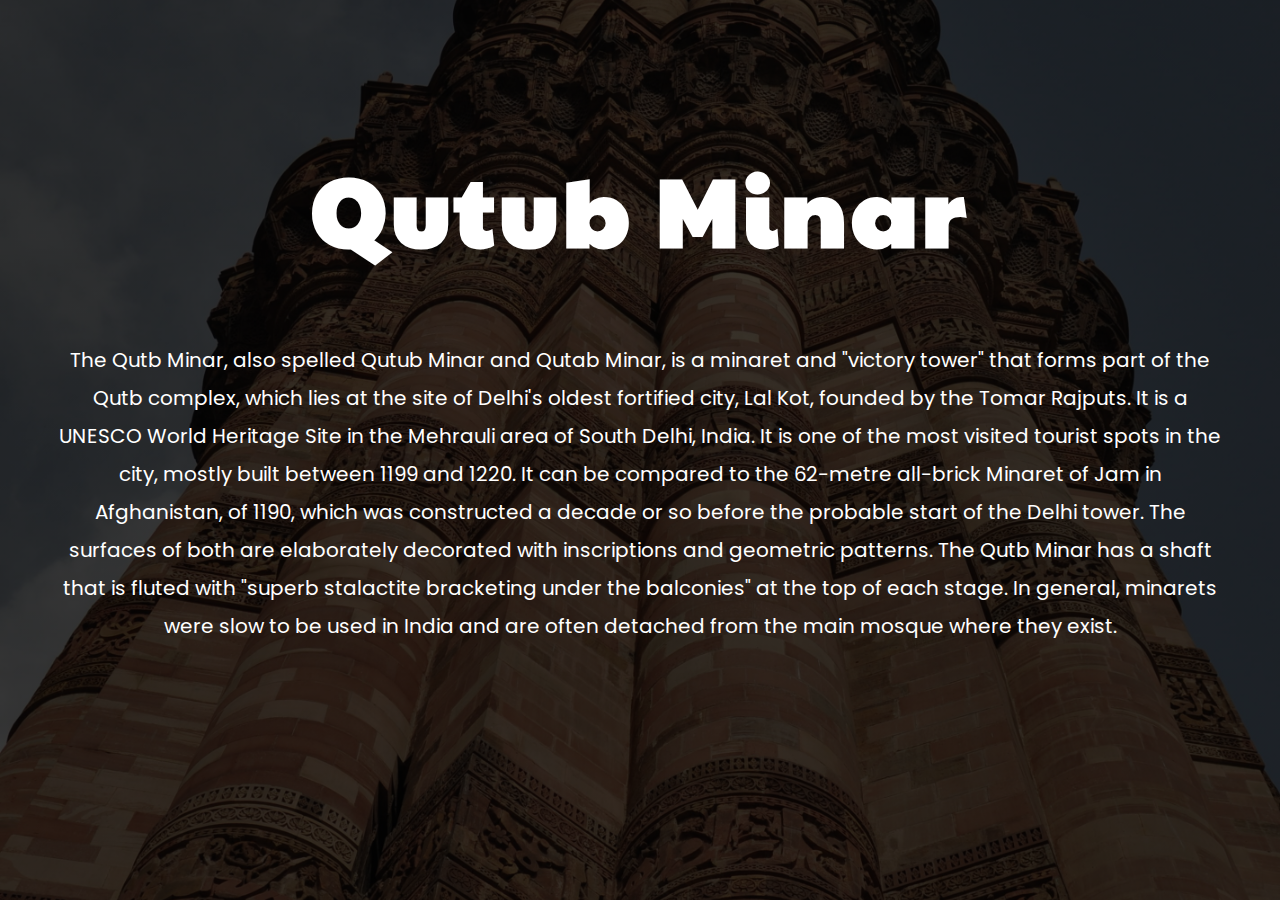
<file: Historical Places/next/Qutub/Qutub.html>
<!DOCTYPE html>
<html lang="en">
<head>
    <meta charset="UTF-8">
    <meta http-equiv="X-UA-Compatible" content="IE=edge">
    <meta name="viewport" content="width=device-width, initial-scale=1.0">
    <title>Qutub Minar</title>
    <link rel="stylesheet" href="Qutub.css">
    <link rel="shortcut icon" href="./apple-touch-icon.png" type="image/x-icon">

    <link rel="preconnect" href="https://fonts.googleapis.com">
  	<link rel="preconnect" href="https://fonts.gstatic.com" crossorigin>
  	<link href="https://fonts.googleapis.com/css2?family=Paytone+One&family=Poppins:wght@100;200;300;400;500;600;700;800;900&display=swap" rel="stylesheet">
</head>
<body>
    <section class="home" id="home">
		<div class="home-text">
			<h1>Qutub Minar</h1>
			<p>The Qutb Minar, also spelled Qutub Minar and Qutab Minar, is a minaret and "victory tower" that forms part of the Qutb complex, which lies at the site of Delhi's oldest fortified city, Lal Kot, founded by the Tomar Rajputs. It is a UNESCO World Heritage Site in the Mehrauli area of South Delhi, India. It is one of the most visited tourist spots in the city, mostly built between 1199 and 1220.
            It can be compared to the 62-metre all-brick Minaret of Jam in Afghanistan, of 1190, which was constructed a decade or so before the probable start of the Delhi tower. The surfaces of both are elaborately decorated with inscriptions and geometric patterns. The Qutb Minar has a shaft that is fluted with "superb stalactite bracketing under the balconies" at the top of each stage. In general, minarets were slow to be used in India and are often detached from the main mosque where they exist.</p>
		</div>
	</section>
</body>
</html>
</file>
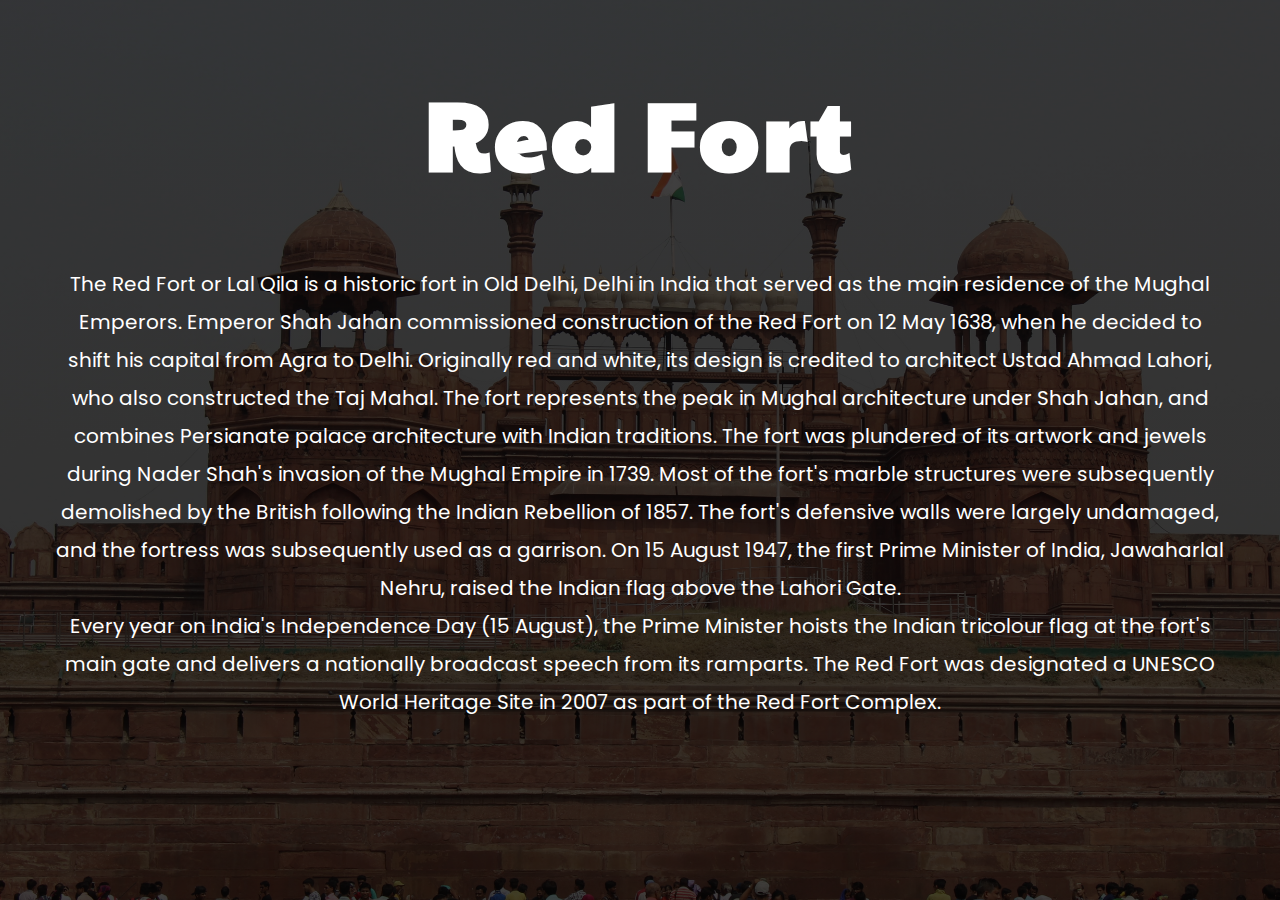
<file: Historical Places/next/Red/Red.html>
<!DOCTYPE html>
<html lang="en">
<head>
    <meta charset="UTF-8">
    <meta http-equiv="X-UA-Compatible" content="IE=edge">
    <meta name="viewport" content="width=device-width, initial-scale=1.0">
    <title>Red Fort</title>
    <link rel="stylesheet" href="Red.css">
    <link rel="shortcut icon" href="./apple-touch-icon.png" type="image/x-icon">

    <link rel="preconnect" href="https://fonts.googleapis.com">
  	<link rel="preconnect" href="https://fonts.gstatic.com" crossorigin>
  	<link href="https://fonts.googleapis.com/css2?family=Paytone+One&family=Poppins:wght@100;200;300;400;500;600;700;800;900&display=swap" rel="stylesheet">
</head>
<body>
    <section class="home" id="home">
		<div class="home-text">
			<h1>Red Fort</h1>
			<p>The Red Fort or Lal Qila is a historic fort in Old Delhi, Delhi in India that served as the main residence of the Mughal Emperors. Emperor Shah Jahan commissioned construction of the Red Fort on 12 May 1638, when he decided to shift his capital from Agra to Delhi. Originally red and white, its design is credited to architect Ustad Ahmad Lahori, who also constructed the Taj Mahal. The fort represents the peak in Mughal architecture under Shah Jahan, and combines Persianate palace architecture with Indian traditions.

            The fort was plundered of its artwork and jewels during Nader Shah's invasion of the Mughal Empire in 1739. Most of the fort's marble structures were subsequently demolished by the British following the Indian Rebellion of 1857. The fort's defensive walls were largely undamaged, and the fortress was subsequently used as a garrison.
            On 15 August 1947, the first Prime Minister of India, Jawaharlal Nehru, raised the Indian flag above the Lahori Gate.  <br> Every year on India's Independence Day (15 August), the Prime Minister hoists the Indian tricolour flag at the fort's main gate and delivers a nationally broadcast speech from its ramparts.
            The Red Fort was designated a UNESCO World Heritage Site in 2007 as part of the Red Fort Complex.</p>
		</div>
	</section>
</body>
</html>
</file>
<file: Historical Places/next/Qutub/Qutub.css>
*{
	padding: 0;
	margin: 0;
	box-sizing: border-box;
	font-family: 'Poppins', sans-serif;
	text-decoration: none;
	list-style: none;
	scroll-behavior: smooth;
}
:root{
	--bg-color: #fff;
	--text-color: #221314;
	--second-color: #5a7184;
	--main-color: #6e54fa;
	--big-font: 6rem;
	--h2-font: 3rem;
	--p-font: 1.1rem;
}
body{
	background: var(--bg-color);
	color: var(--text-color);
}
.home{
	position: relative;
	width: 100%;
	height: 100vh;
	background: linear-gradient(rgba(0, 0, 0, 0.75), rgba(0, 0, 0, 0.75)), url(./qutub.jpg);
	background-size: cover;
	background-position: center;
	display: grid;
	grid-template-columns: repeat(1, 1fr);
	align-items: center;
}
.home-text h1{
    text-align: center;
	font-size: var(--big-font);
	line-height: 1.2;
	color: var(--bg-color);
	font-family: 'Paytone One', sans-serif;
	letter-spacing: 4px;
	margin-bottom: 20px;
}
.home-text p{
    text-align: center;
    padding: 55px;
	color: #ffff;
	font-size: 20px;
	font-weight: 400;
	line-height: 38px;
	margin-bottom: 50px;
}
</file>
<file: Historical Places/next/Red/Red.css>
*{
	padding: 0;
	margin: 0;
	box-sizing: border-box;
	font-family: 'Poppins', sans-serif;
	text-decoration: none;
	list-style: none;
	scroll-behavior: smooth;
}
:root{
	--bg-color: #fff;
	--text-color: #221314;
	--second-color: #5a7184;
	--main-color: #6e54fa;
	--big-font: 6rem;
	--h2-font: 3rem;
	--p-font: 1.1rem;
}
body{
	background: var(--bg-color);
	color: var(--text-color);
}
.home{
	position: relative;
	width: 100%;
	height: 100vh;
	background: linear-gradient(rgba(0, 0, 0, 0.75), rgba(0, 0, 0, 0.75)), url(./red.jpg);
	background-size: cover;
	background-position: center;
	display: grid;
	grid-template-columns: repeat(1, 1fr);
	align-items: center;
}
.home-text h1{
    text-align: center;
	font-size: var(--big-font);
	line-height: 1.2;
	color: var(--bg-color);
	font-family: 'Paytone One', sans-serif;
	letter-spacing: 4px;
	margin-bottom: 20px;
}
.home-text p{
    text-align: center;
    padding: 55px;
	color: #ffff;
	font-size: 20px;
	font-weight: 400;
	line-height: 38px;
	margin-bottom: 50px;
}
</file>
